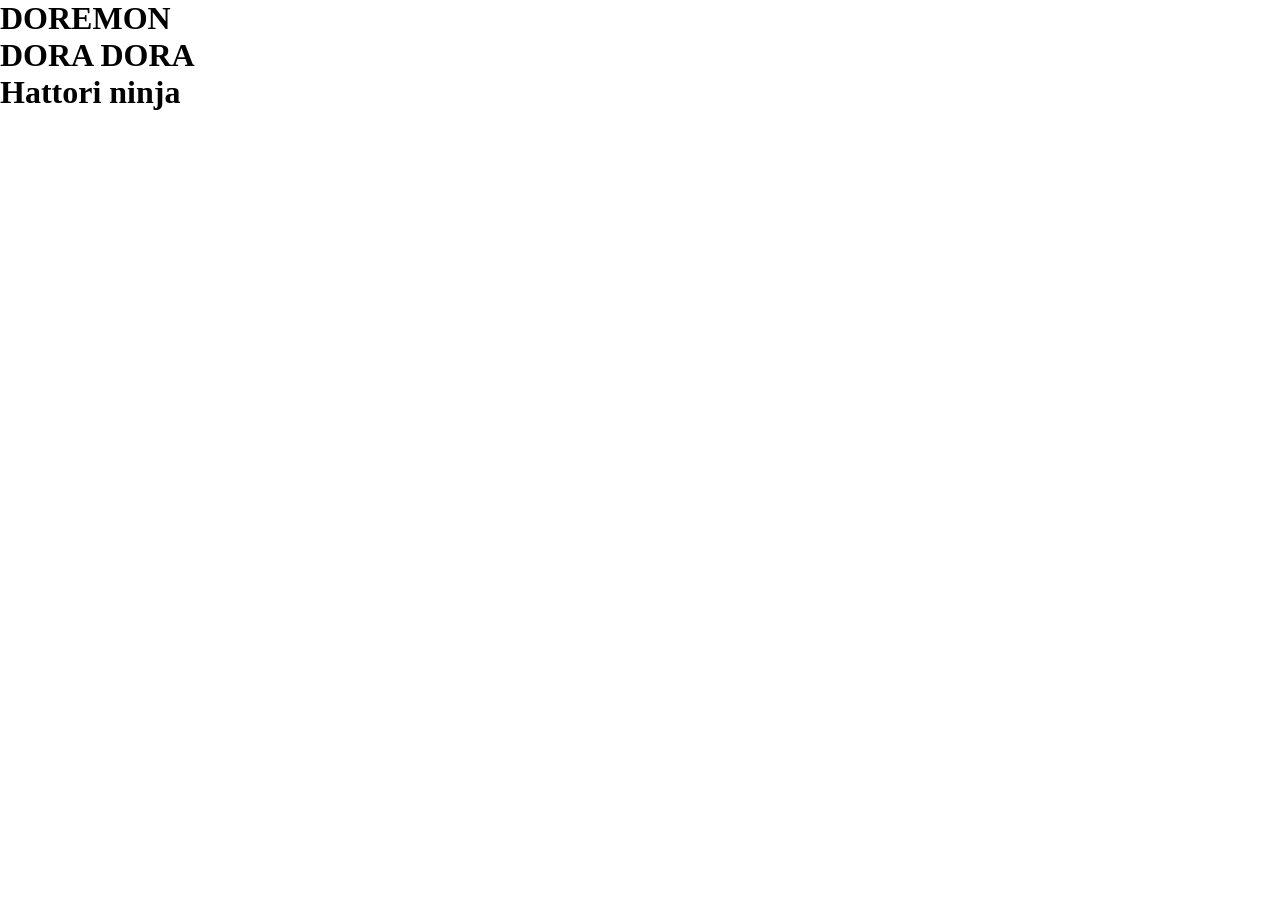
<file: basicsofDOM/index.html>
<!DOCTYPE html>
<html lang="en">
<head>
    <meta charset="UTF-8">
    <meta name="viewport" content="width=device-width, initial-scale=1.0">
    <title>Document</title>
    <link rel="stylesheet" href="style.css">
</head>
<body>
    
    <h1 id = "bada">DOREMON</h1>
    <h1 id = "mini">DORA DORA</h1>
    <h1 id = "ninja">Hattori ninja</h1>

    <script src="script.js"></script>
</body>
</html>
</file>
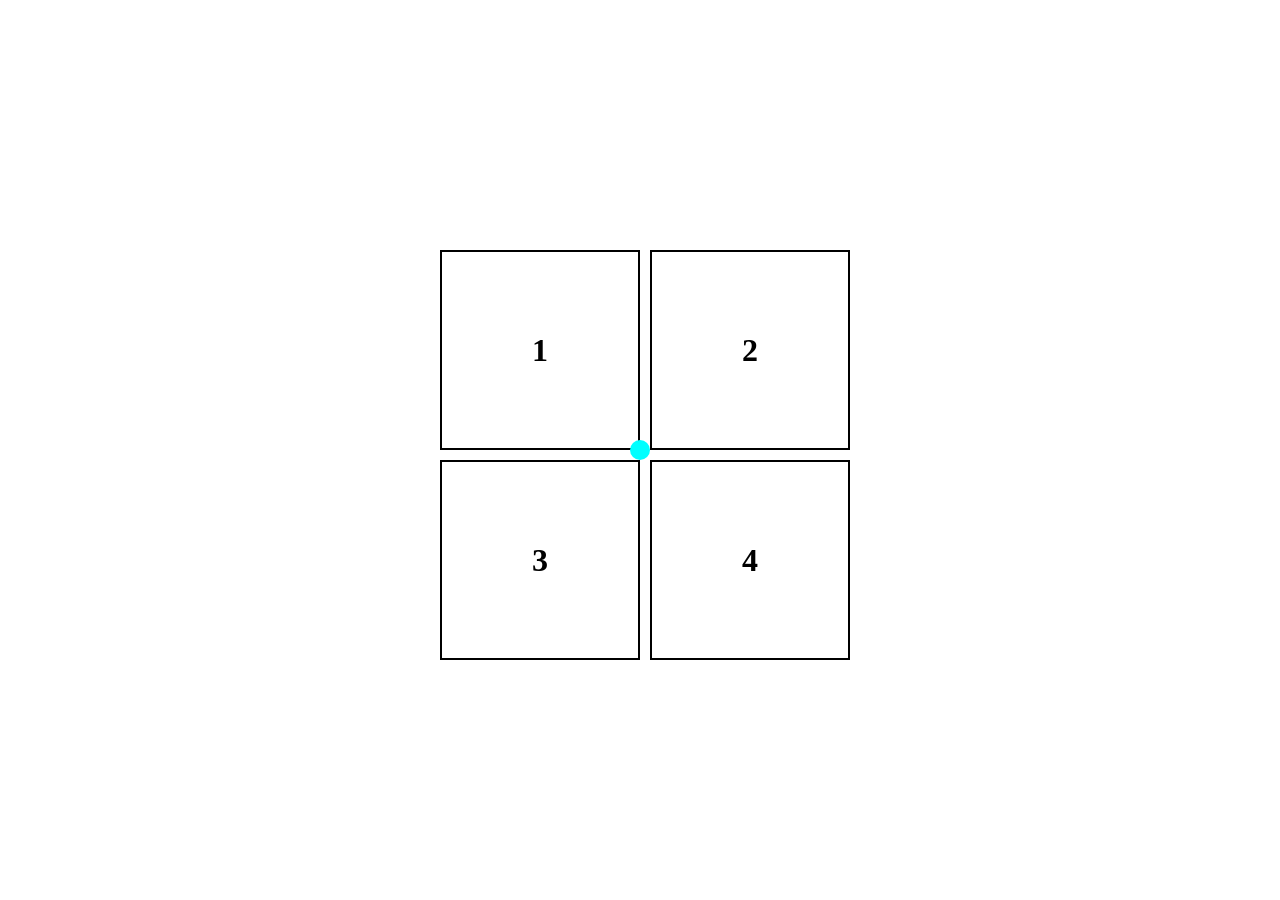
<file: practice project/index.html>
<!DOCTYPE html>
<html lang="en">

<head>
    <meta charset="UTF-8">
    <meta name="viewport" content="width=device-width, initial-scale=1.0">
    <title>Square Game</title>
    <link rel="stylesheet" href="style.css">
</head>

<body>

    <div id="main">

        <div id="cursor"></div>

        <div class="box">
            <div class="rect">
                <div id="s1" class="shape">
                    <h1>1</h1>
                </div>
                <div id="s2" class="shape">
                    <h1>2</h1>
                </div>
            </div>
 
            <div class="rect">
                <div id="s3" class="shape">
                    <h1>3</h1>
                </div>
                <div id="s4" class="shape">
                    <h1>4</h1>
                </div>
            </div>
        </div>



    </div>




    <script src="script.js"></script>
</body>

</html>
</file>
<file: basicsofDOM/style.css>
*{
    margin: 0%;
    padding: 0%;
    box-sizing: border-box;
}

html,body{
    height: 100%;
    width: 100%;
}
</file>
<file: practice project/style.css>
*{
    margin: 0%;
    padding: 0%;
     box-sizing: border-box;
}

html,body{
   
    height: 100%;
    width: 100%;
   
}


#main{

    height: 100%;
    width: 100%;
    justify-content: center;
    display: flex;
    align-items: center;
   
}

.rect{
    display: flex;
}

.shape{
    margin-top: 10px;
    margin-left: 10px;
    height: 200px;
    width: 200px;
    border: 2px solid black;
    font-family: 'Montserrat';
    display: flex;
    justify-content: center;
    align-items: center;
}

#cursor{
    height: 20px;
    width: 20px;
    background-color:aqua;
    border-radius: 50%;
    position: absolute;
}
</file>
